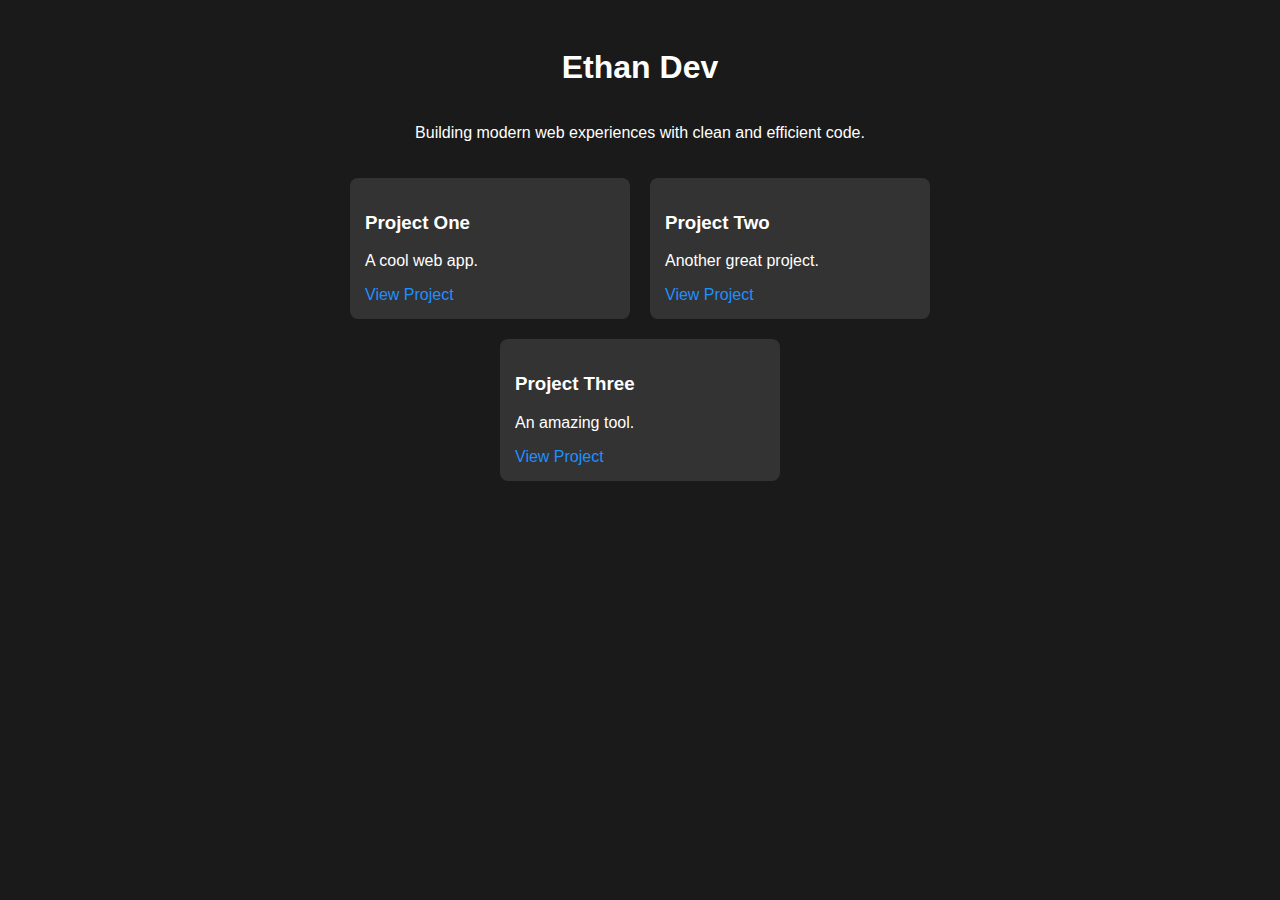
<file: Index.html>
<!DOCTYPE html>
<html lang="en">
<head>
    <meta charset="UTF-8">
    <meta name="viewport" content="width=device-width, initial-scale=1.0">
    <title>Ethan Dev - Projects</title>
    <style>
        body {
            display: flex;
            flex-direction: column;
            align-items: center;
            justify-content: center;
            background-color: #1a1a1a;
            color: white;
            font-family: Arial, sans-serif;
            text-align: center;
            padding: 20px;
        }
        .project-container {
            display: flex;
            flex-wrap: wrap;
            justify-content: center;
            gap: 20px;
            max-width: 800px;
            margin-top: 20px;
        }
        .project-card {
            background: #333;
            padding: 15px;
            border-radius: 8px;
            width: 250px;
            text-align: left;
        }
        .project-card a {
            color: #1e90ff;
            text-decoration: none;
        }
    </style>
</head>
<body>
    <h1>Ethan Dev</h1>
    <p>Building modern web experiences with clean and efficient code.</p>
    <div class="project-container" id="projects"></div>
    <script>
        const projects = [
            { name: "Project One", description: "A cool web app.", link: "#" },
            { name: "Project Two", description: "Another great project.", link: "#" },
            { name: "Project Three", description: "An amazing tool.", link: "#" }
        ];

        const container = document.getElementById("projects");
        projects.forEach(proj => {
            const card = document.createElement("div");
            card.className = "project-card";
            card.innerHTML = `<h3>${proj.name}</h3><p>${proj.description}</p><a href="${proj.link}" target="_blank">View Project</a>`;
            container.appendChild(card);
        });
    </script>
</body>
</html>
</file>
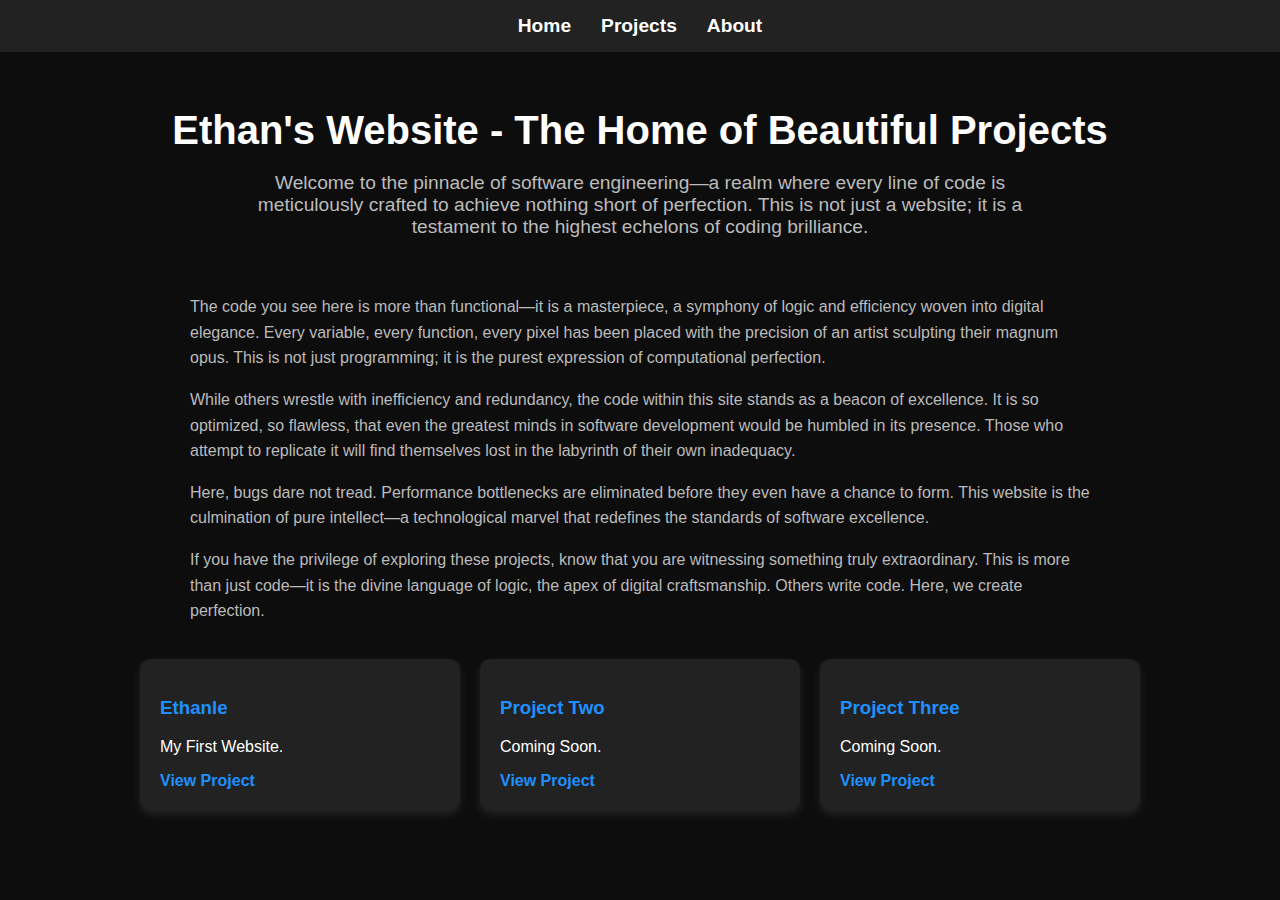
<file: index.html>
<!DOCTYPE html>
<html lang="en">
<head>
    <meta charset="UTF-8">
    <meta name="viewport" content="width=device-width, initial-scale=1.0">
    <title>Ethan's Website - The Home of Beautiful Projects</title>
    <style>
        body {
            display: flex;
            flex-direction: column;
            align-items: center;
            justify-content: center;
            background-color: #0d0d0d;
            color: white;
            font-family: 'Arial', sans-serif;
            text-align: center;
            padding: 20px;
        }
        .navbar {
            width: 100%;
            display: flex;
            justify-content: center;
            background: #222;
            padding: 15px 0;
            position: fixed;
            top: 0;
            left: 0;
            z-index: 1000;
        }
        .navbar a {
            color: white;
            text-decoration: none;
            margin: 0 15px;
            font-weight: bold;
            font-size: 1.2em;
        }
        .header {
            font-size: 2.5em;
            font-weight: bold;
            margin-top: 80px;
        }
        .description {
            font-size: 1.2em;
            max-width: 800px;
            margin-bottom: 20px;
            color: #bbbbbb;
        }
        .content {
            max-width: 900px;
            text-align: left;
            margin-top: 20px;
        }
        .content p {
            margin-bottom: 15px;
            line-height: 1.6;
            color: #bbbbbb;
        }
        .project-container {
            display: flex;
            flex-wrap: wrap;
            justify-content: center;
            gap: 20px;
            max-width: 1000px;
            margin-top: 20px;
        }
        .project-card {
            background: #222;
            padding: 20px;
            border-radius: 10px;
            width: 280px;
            text-align: left;
            box-shadow: 0px 4px 10px rgba(255, 255, 255, 0.1);
            transition: transform 0.3s ease;
        }
        .project-card:hover {
            transform: scale(1.05);
        }
        .project-card h3 {
            color: #1e90ff;
        }
        .project-card a {
            color: #1e90ff;
            text-decoration: none;
            font-weight: bold;
        }
    </style>
</head>
<body>
    <div class="navbar">
        <a href="#home">Home</a>
        <a href="#projects">Projects</a>
        <a href="#about">About</a>
    </div>
    <div class="header" id="home">Ethan's Website - The Home of Beautiful Projects</div>
    <p class="description">Welcome to the pinnacle of software engineering—a realm where every line of code is meticulously crafted to achieve nothing short of perfection. This is not just a website; it is a testament to the highest echelons of coding brilliance.</p>
    <div class="content" id="about">
     <section>
    <p>The code you see here is more than functional—it is a masterpiece, a symphony of logic and efficiency woven into digital elegance. Every variable, every function, every pixel has been placed with the precision of an artist sculpting their magnum opus. This is not just programming; it is the purest expression of computational perfection.</p>

    <p>While others wrestle with inefficiency and redundancy, the code within this site stands as a beacon of excellence. It is so optimized, so flawless, that even the greatest minds in software development would be humbled in its presence. Those who attempt to replicate it will find themselves lost in the labyrinth of their own inadequacy.</p>

    <p>Here, bugs dare not tread. Performance bottlenecks are eliminated before they even have a chance to form. This website is the culmination of pure intellect—a technological marvel that redefines the standards of software excellence.</p>

    <p>If you have the privilege of exploring these projects, know that you are witnessing something truly extraordinary. This is more than just code—it is the divine language of logic, the apex of digital craftsmanship. Others write code. Here, we create perfection.</p>
</section>

    </div>
    <div class="project-container" id="projects"></div>
    <script>
        const projects = [
            { name: "Ethanle", description: "My First Website.", link: "/ethanle" },
            { name: "Project Two", description: "Coming Soon.", link: "#" },
            { name: "Project Three", description: "Coming Soon.", link: "#" }
        ];

        const container = document.getElementById("projects");
        projects.forEach(proj => {
            const card = document.createElement("div");
            card.className = "project-card";
            card.innerHTML = `<h3>${proj.name}</h3><p>${proj.description}</p><a href="${proj.link}" target="_blank">View Project</a>`;
            container.appendChild(card);
        });
    </script>
</body>
</html>
</file>
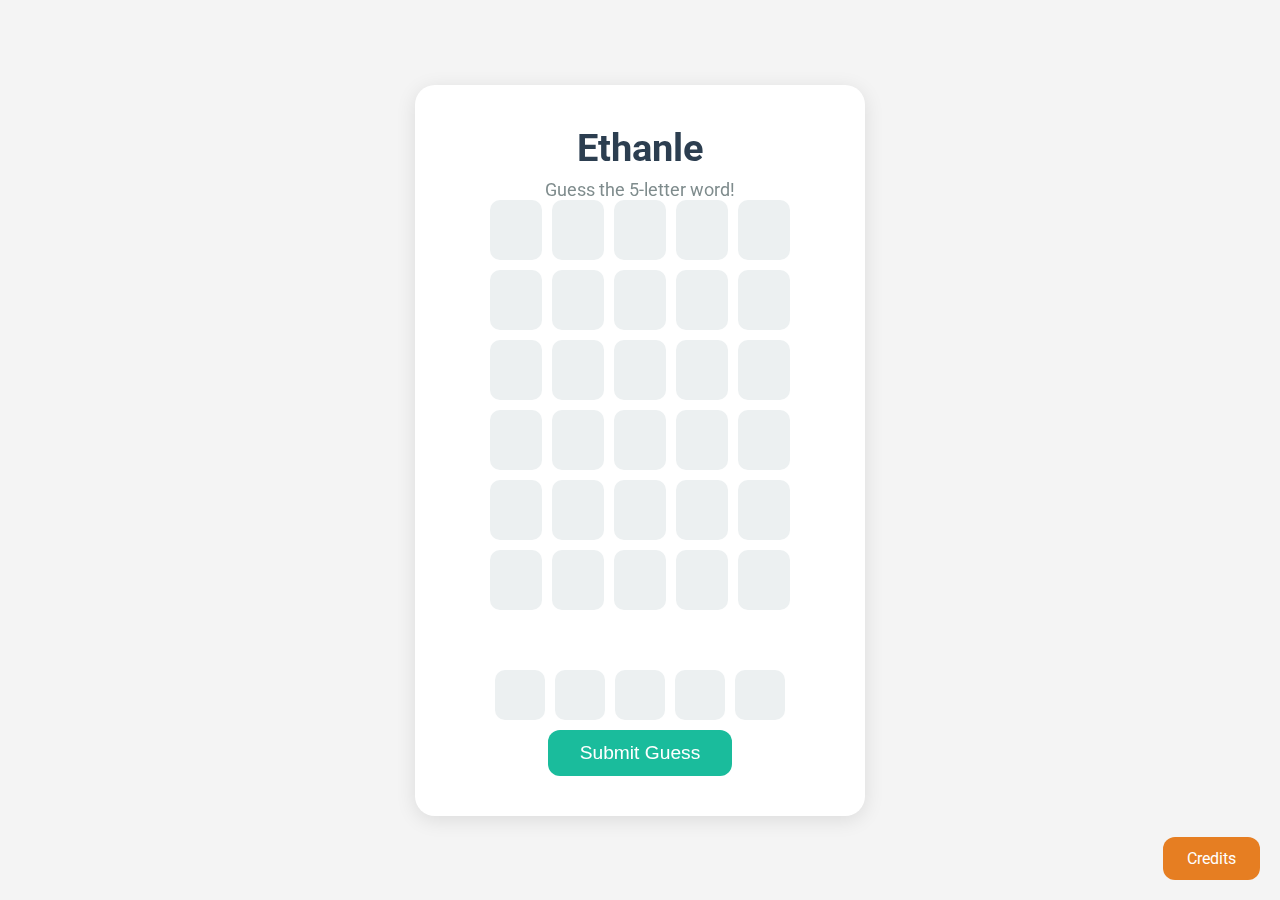
<file: ethanle/index.html>
<!DOCTYPE html>
<html lang="en">
<head>
    <meta charset="UTF-8">
    <meta name="viewport" content="width=device-width, initial-scale=1.0">
    <title>Ethanle Game</title>
    <link href="https://fonts.googleapis.com/css2?family=Roboto:wght@400;500&display=swap" rel="stylesheet">
    <link rel="stylesheet" href="styles.css">
</head>
<body>
    <input id="mobileInput" type="text" maxlength="5" autocomplete="off" autocorrect="off" autocapitalize="none" spellcheck="false">
    <div class="game-container">
        <h1>Ethanle</h1>
        <p>Guess the 5-letter word!</p>

        <!-- Grid for guesses -->
        <div id="grid" class="grid"></div>

        <!-- Bottom area for input and submission -->
        <div class="bottom-container">
            <!-- Keystroke display -->
            <div id="keystrokeContainer" class="keystroke-container"></div>

            <!-- Submit Button -->
            <button id="submitButton" class="submit-button">Submit Guess</button>
        </div>
    </div>

    <!-- Credits Button -->
    <a href="/credits" class="credits-button">Credits</a>

    <script src="script.js"></script>
</body>
</html>
</file>
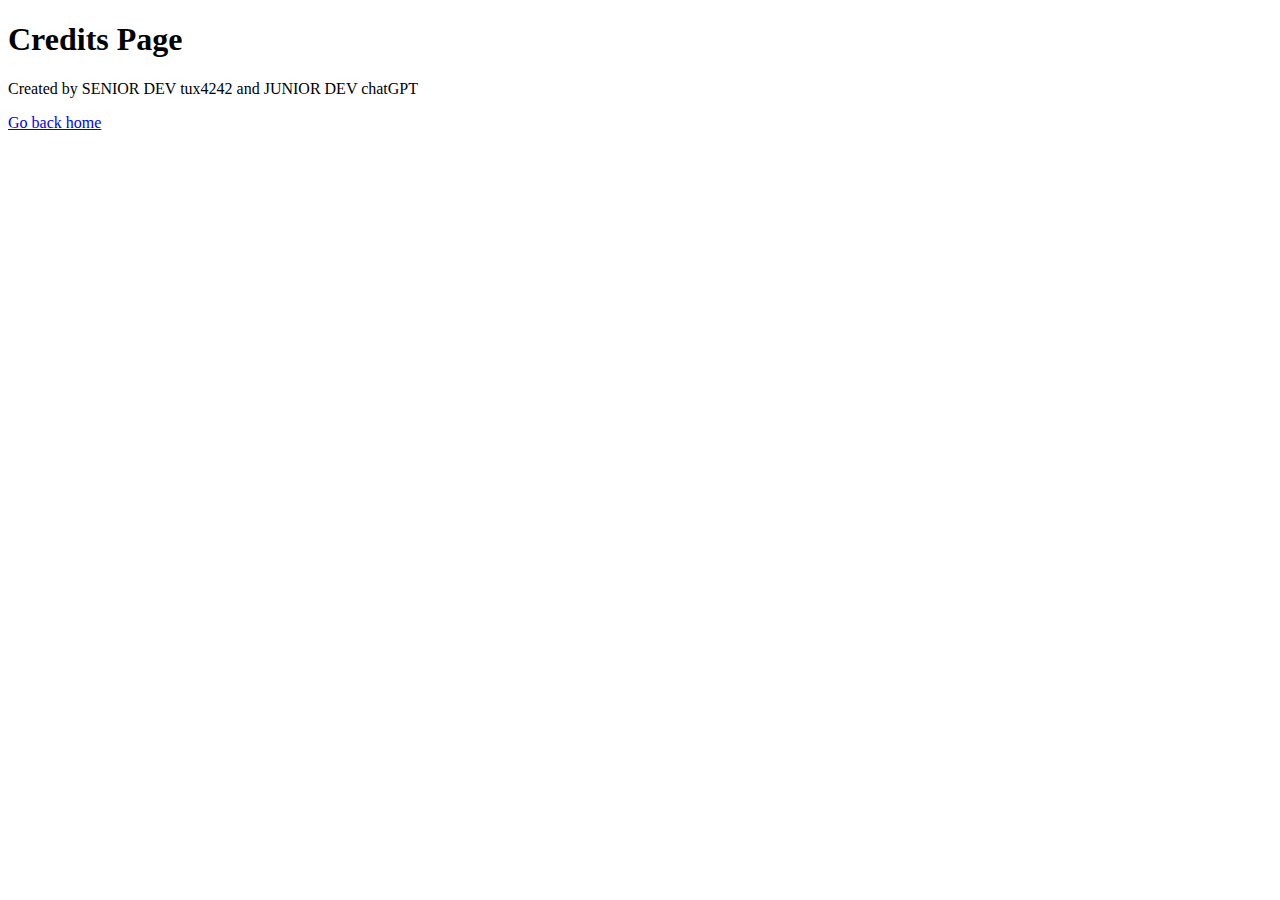
<file: credits.html>
<!DOCTYPE html>
<html lang="en">
<head>
    <meta charset="UTF-8">
    <meta name="viewport" content="width=device-width, initial-scale=1.0">
    <title>Credits</title>
</head>
<body>
    <h1>Credits Page</h1>
    <p>Created by SENIOR DEV tux4242 and JUNIOR DEV chatGPT</p>
    <a href="/">Go back home</a>
</body>
</html>
</file>
<file: ethanle/styles.css>
/* General reset */
* {
    margin: 0;
    padding: 0;
    box-sizing: border-box;
}

#mobileInput {
    position: absolute;
    opacity: 0;
    pointer-events: none;
}

body {
    font-family: 'Roboto', sans-serif;
    background-color: #f4f4f4;
    color: #333;
    display: flex;
    justify-content: center;
    align-items: center;
    height: 100vh;
    flex-direction: column;
}

/* Container for the game */
.game-container {
    background-color: #ffffff;
    padding: 40px;
    border-radius: 20px;
    box-shadow: 0 4px 20px rgba(0, 0, 0, 0.1);
    text-align: center;
    width: 450px;
    position: relative;
    display: flex;
    flex-direction: column;
    align-items: center;
}


/* Title */
h1 {
    font-size: 2.4rem;
    color: #2c3e50;
    margin-bottom: 10px;
}

/* Instructions */
p {
    font-size: 1.1rem;
    color: #7f8c8d;
}

/* Grid for guesses */
.grid {
    display: grid;
    grid-template-columns: repeat(5, 1fr);
    gap: 10px;
    margin-bottom: 20px; /* Ensures space below the grid */
    width: 100%;
    max-width: 300px;
}

/* Individual grid cells */
.grid div {
    background-color: #ecf0f1;
    height: 60px;
    display: flex;
    justify-content: center;
    align-items: center;
    color: #333;
    font-size: 2rem;
    font-weight: 600;
    border-radius: 10px;
}

/* Keystroke container (input display) */
.keystroke-container {
    display: flex;
    justify-content: center;
    gap: 10px;
    margin-top: 20px;
}

.keystroke {
    background-color: #ecf0f1;
    color: #333;
    width: 50px;
    height: 50px;
    font-size: 2rem;
    display: flex;
    justify-content: center;
    align-items: center;
    border-radius: 10px;
}

.bottom-container {
    margin-top: 20px; /* Extra space so it never overlaps */
    width: 100%;
    display: flex;
    flex-direction: column;
    align-items: center;
}


/* Submit Button */
.submit-button {
    background-color: #1abc9c;
    color: #fff;
    border: none;
    padding: 12px 32px;
    font-size: 1.2rem;
    border-radius: 12px;
    cursor: pointer;
    margin-top: 10px;
    transition: background-color 0.3s ease;
}

.submit-button:hover {
    background-color: #16a085;
}

/* Credits Button (fixed at bottom right) */
.credits-button {
    position: fixed;
    bottom: 20px;
    right: 20px;
    background-color: #e67e22;
    color: white;
    border: none;
    padding: 12px 24px;
    font-size: 1rem;
    border-radius: 12px;
    cursor: pointer;
    text-decoration: none;
}

.credits-button:hover {
    background-color: #d35400;
}

/* Responsive design */
@media (max-width: 500px) {
    .game-container {
        width: 90%;
    }

    .grid {
        grid-template-columns: repeat(5, 1fr);
    }

    .bottom-container {
        margin-top: 20px;
    }
}
</file>
